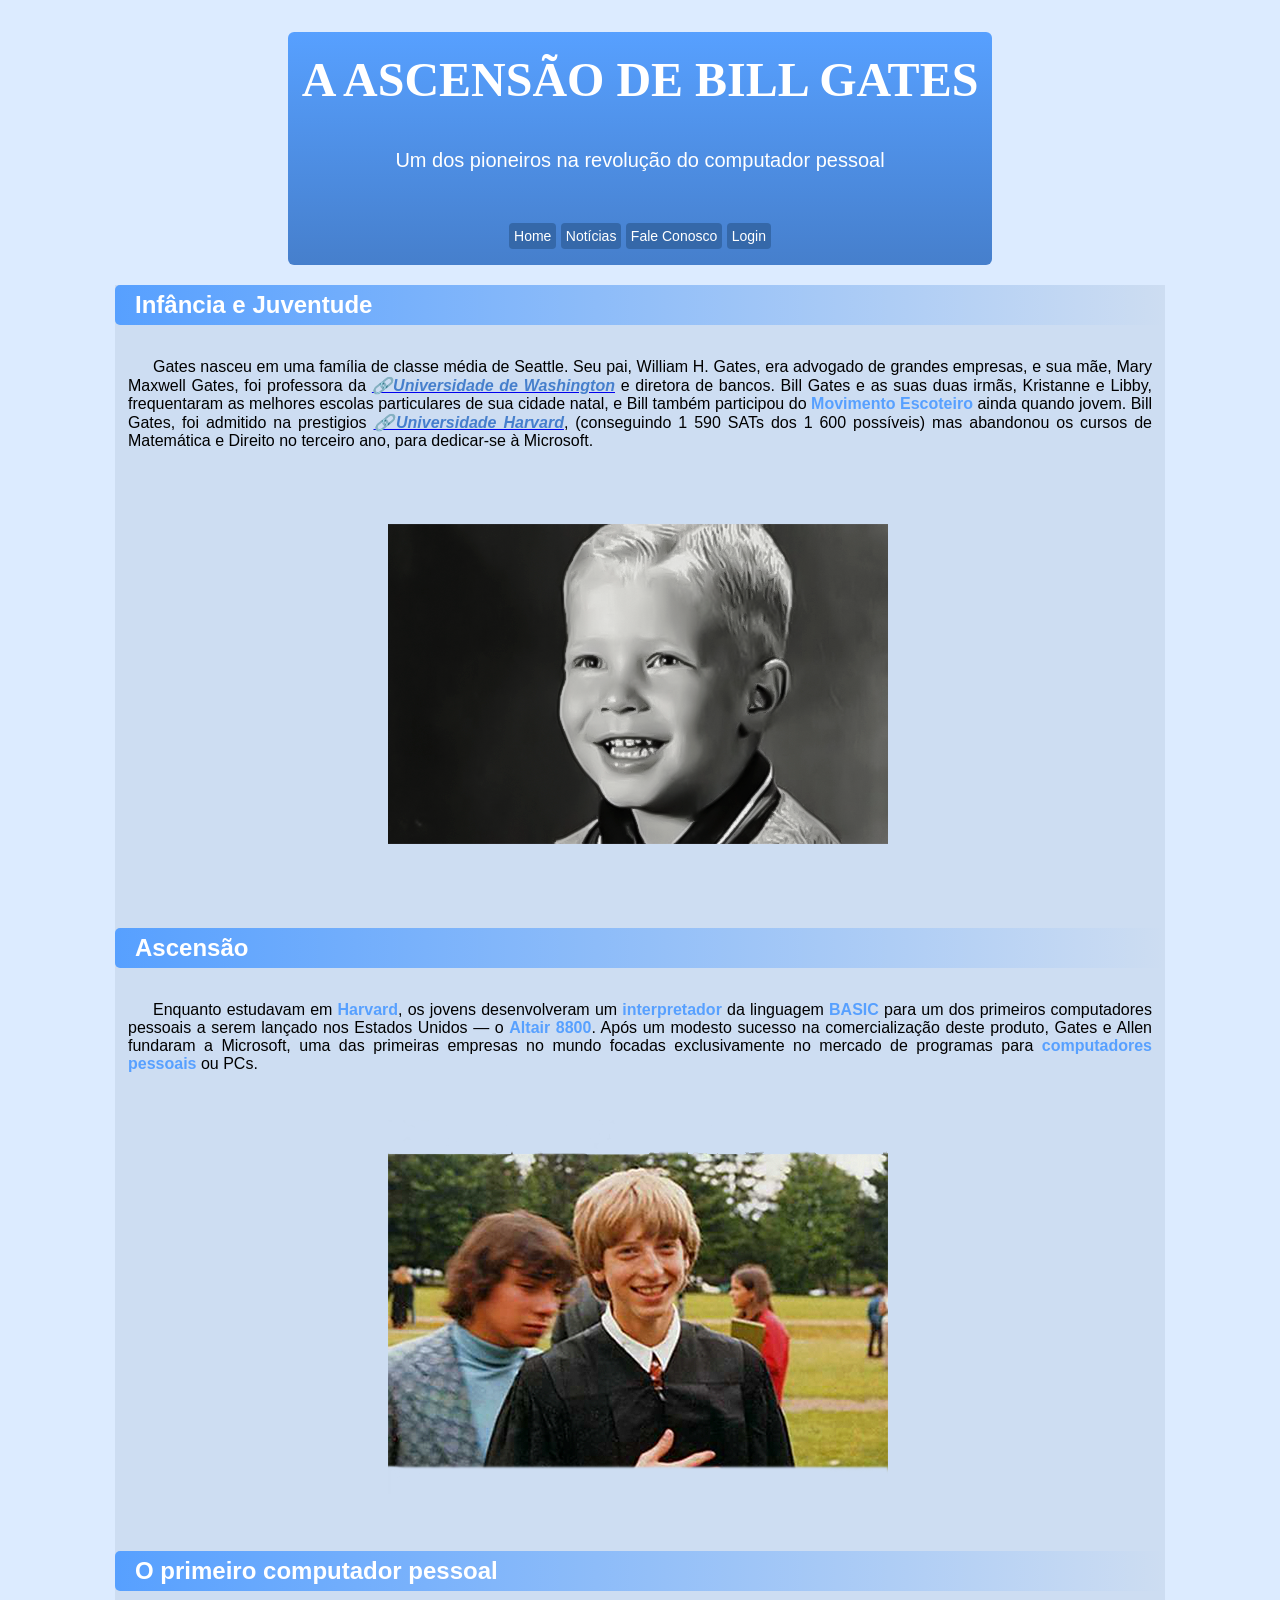
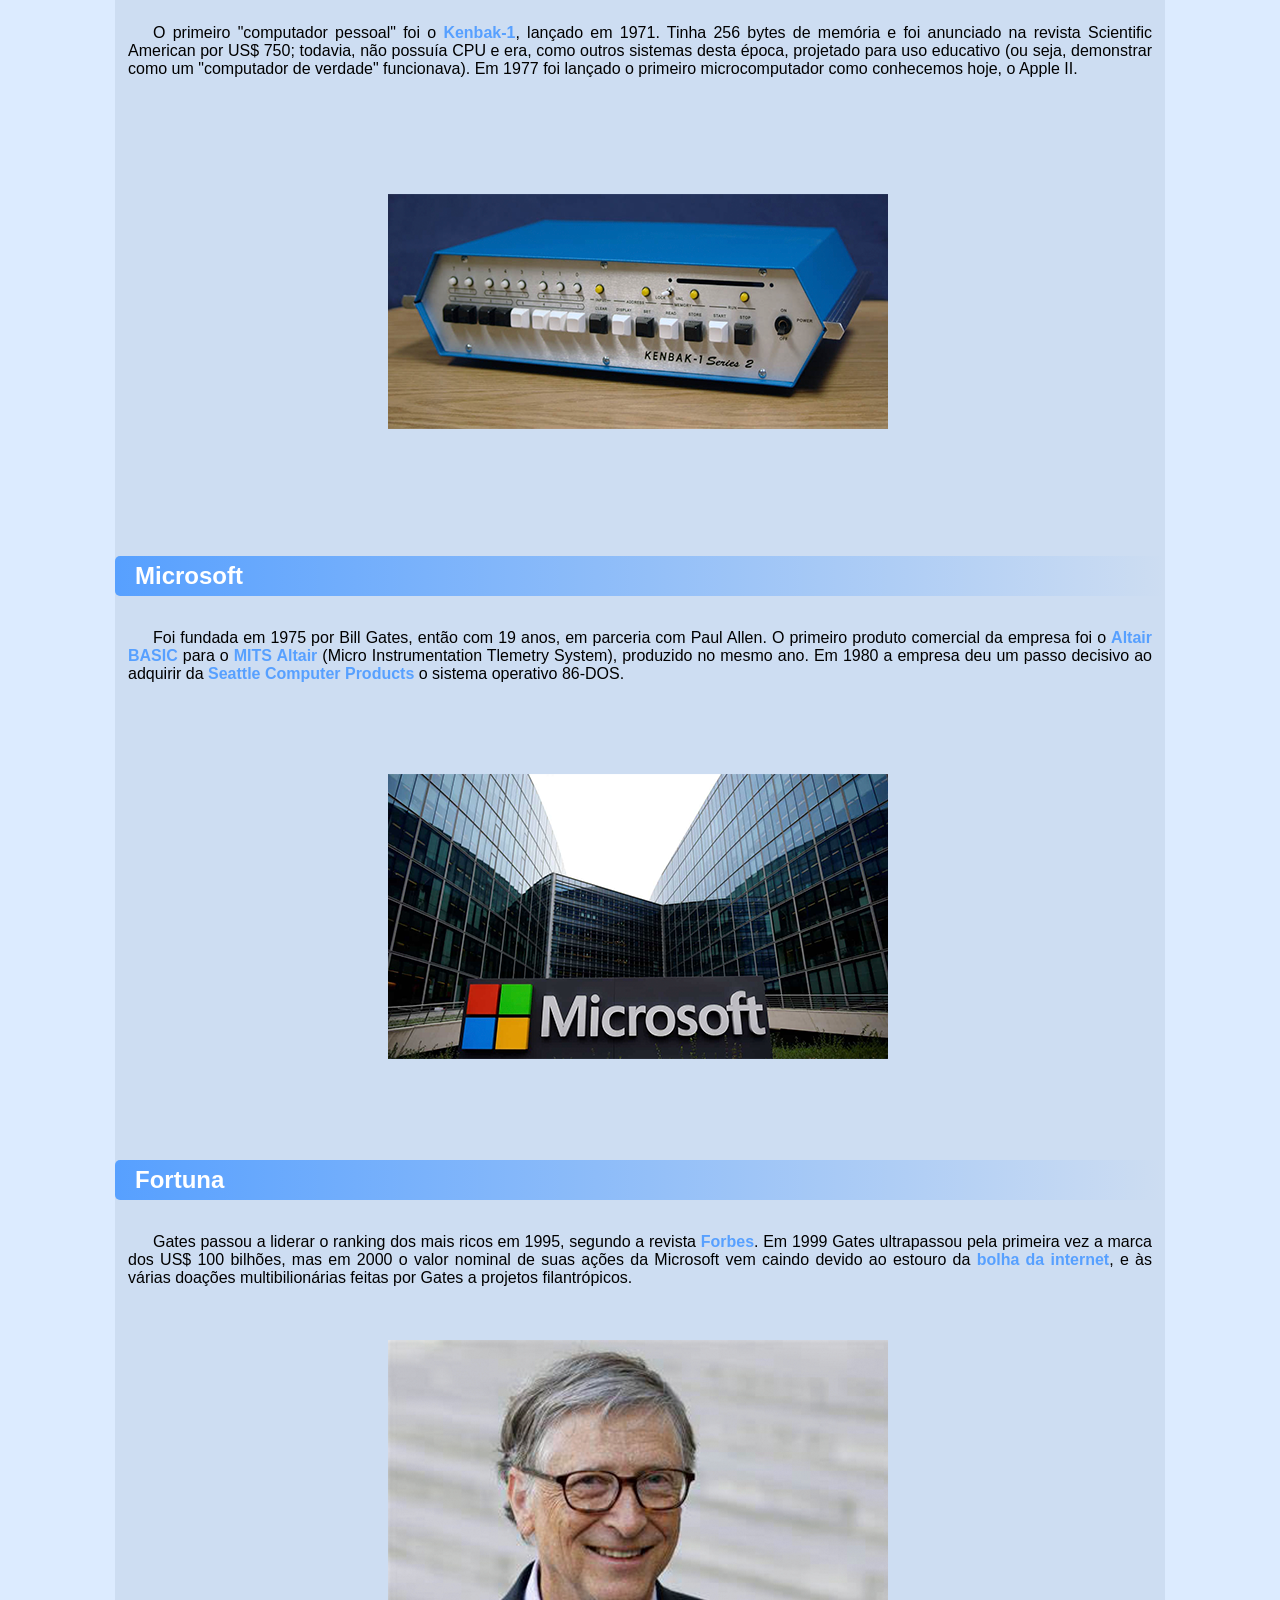
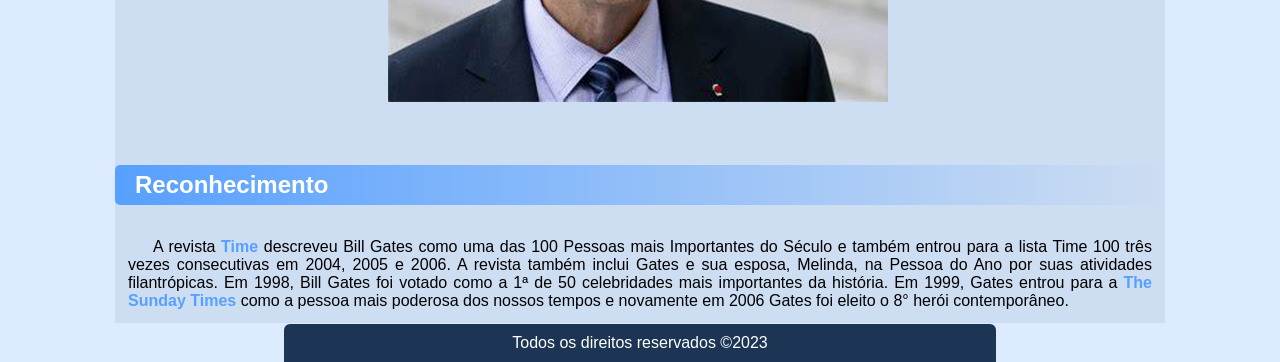
<file: index.html>
<!DOCTYPE html>
<html lang="en, pt-br">
<head>
    <meta charset="UTF-8">
    <meta name="viewport" content="width=device-width, initial-scale=1.0">
    <title>Bill Gates</title>
    <link rel="stylesheet" href="style.css">
    <link rel="shortcut icon" href="imagens/browser_globe_internet_icon-icons.com_67284.ico" type="image/x-icon">
</head>
<body>
    <header>
        <h1>A ASCENSÃO DE BILL GATES</h1>
        <p>Um dos pioneiros na revolução do computador pessoal</p>
        <nav>
            <a href="#">Home</a>
            <a href="#">Notícias</a>
            <a href="#">Fale Conosco</a>
            <a target="_blank" href="paglogin.html">Login</a>
        </nav>
    </header>
    <main>
        <article>
            <h2 class="titulos">Infância e Juventude</h2>

            <p>Gates nasceu em uma família de classe média de Seattle. Seu pai, William H. Gates, era advogado de grandes empresas, e sua mãe, Mary Maxwell Gates, foi professora da <strong><a href="https://www.washington.edu/" target="_blank"><em>&#x1F517Universidade de Washington</em></a></strong> e diretora de bancos. Bill Gates e as suas duas irmãs, Kristanne e Libby, frequentaram as melhores escolas particulares de sua cidade natal, e Bill também participou do <strong><abbr title="Foi um movimento juvenil mundial, educacional, voluntariado, apartidário e sem fins lucrativos, com objetivo de desenvolvimento do jovem, via sistema de valores que prioriza a honra,">Movimento Escoteiro</abbr></strong> ainda quando jovem. Bill Gates, foi admitido na prestigios <a href="https://www.harvard.edu/" target="_blank"><strong><em>&#x1F517Universidade Harvard</em></strong></a>, (conseguindo 1 590 SATs dos 1 600 possíveis) mas abandonou os cursos de Matemática e Direito no terceiro ano, para dedicar-se à Microsoft.</p>

            <div class="img">
                <picture>
                    <source media="(max-width:550px)" srcset="imagens/billgatescriancamenort.png" type="image/png">

                    <img src="imagens/billgatecriancagrandet.png" alt="Bill Gates Criança"></picture>
            </div>

            <h2 class="titulos">Ascensão</h2>

            <p>Enquanto estudavam em <strong>Harvard</strong>, os jovens desenvolveram um <strong><abbr title="São programas de computador que leem um código fonte de uma linguagem de programação interpretada e o converte em código executável.">interpretador</abbr></strong> da linguagem <abbr title="É uma linguagem de programação, criada com fins didáticos, pelos professores John George Kemeny, Thomas Eugene Kurtz e Mary Kenneth Keller em 1964 no Dartmouth College."><strong>BASIC</strong></abbr> para um dos primeiros computadores pessoais a serem lançado nos Estados Unidos — o <abbr title="O MITS Altair 8800 é um computador pessoal projetado em 1975, baseado na CPU Intel 8080."><strong>Altair 8800</strong></abbr>. Após um modesto sucesso na comercialização deste produto, Gates e Allen fundaram a Microsoft, uma das primeiras empresas no mundo focadas exclusivamente no mercado de programas para <strong><abbr title="Na tecnologia, o computador pessoal, mais conhecido pela sigla PC (do inglês Personal Computer) é uma expressão que representa um computador de pequeno porte (computador de mesa, computador portátil, PDA), que se destina ao uso pessoal doméstico ou por um pequeno grupo de indivíduos.">computadores pessoais</abbr></strong> ou PCs.</p>

            <div class="img">
                <picture>
                    <source media="(max-width: 550px)" srcset="imagens/gatesjovemm.png" type="image/png">

                    <img src="imagens/gatesjovemg.png" alt="Bill Gates Jovem"></picture>
            </div>

            <h2 class="titulos">O primeiro computador pessoal</h2>

                    <p id="ptres">O primeiro "computador pessoal" foi o <strong><abbr title="O Kenbak-1 é considerado pelo Computer History Museum como o primeiro computador pessoal do mundo (todavia, o Datapoint 2200 pode ter sido inventado antes, vendido antes, ou ambos; as datas exatas são motivo de controvérsia).">Kenbak-1</abbr></strong>, lançado em 1971. Tinha 256 bytes de memória e foi anunciado na revista Scientific American por US$ 750; todavia, não possuía CPU e era, como outros sistemas desta época, projetado para uso educativo (ou seja, demonstrar como um "computador de verdade" funcionava). Em 1977 foi lançado o primeiro microcomputador como conhecemos hoje, o Apple II.</p>

            <div class="img">
                    <picture>
                        <source media="(max-width:550px)"srcset="imagens/computadorpessoalm.png" type="image/png">

                        <img src="imagens/computadorpessoalg.png" alt="Kenbak-1">
                    </picture>
            </div>

            <h2 class="titulos">Microsoft</h2>

            <p>Foi fundada em 1975 por Bill Gates, então com 19 anos, em parceria com Paul Allen. O primeiro produto comercial da empresa foi o <strong><abbr title="O Altair BASIC foi um interpretador para a linguagem de programação BASIC que executava no MITS Altair 8800 e subseqüentes computadores utilizando o barramento S-100. ">Altair BASIC</abbr></strong> para o <abbr title="O MITS Altair 8800 é um computador pessoal projetado em 1975, baseado na CPU Intel 8080"><strong>MITS Altair</strong></abbr> (Micro Instrumentation Tlemetry System), produzido no mesmo ano. Em 1980 a empresa deu um passo decisivo ao adquirir da <abbr title="Seattle Computer Products (SCP) era uma empresa de hardware baseada em Seattle, Washington."><strong>Seattle Computer Products</strong></abbr> o sistema operativo 86-DOS.</p>

            <div class="img">
                <picture>
                    <source media="(max-width:550px)" srcset="imagens/microsoftmenor.png" type="image/png">

                    <img src="imagens/microsoftg.png" alt="Microsoft">
                </picture>
            </div>    

            <h2 class="titulos">Fortuna</h2>
            
            <p>Gates passou a liderar o ranking dos mais ricos em 1995, segundo a revista <strong><abbr title="Forbes é uma revista estadunidense de negócios e economia. Propriedade de Forbes, Inc. e de publicação quinzenal, a revista apresenta artigos e reportagens originais sobre finanças, indústria, investimento e marketing. ">Forbes</abbr></strong>.
            Em 1999 Gates ultrapassou pela primeira vez a marca dos US$ 100 bilhões, mas em 2000 o valor nominal de suas ações da Microsoft vem caindo devido ao estouro da <strong><abbr title="A bolha da Internet ou bolha das empresas ponto com foi uma bolha especulativa que ocorreu aproximadamente de 1994 até 2000, caracterizada por uma forte alta das ações das novas empresas de tecnologia da informação e comunicação (TIC) baseadas na Internet.">bolha da internet</abbr></strong>, e às várias doações multibilionárias feitas por Gates a projetos filantrópicos.

            <div class="img">
                <picture>
                    <source media="(max-width: 550px)" srcset="imagens/billgatesmenor.png" type="image/png">

                    <img src="imagens/billgates500p.png" alt="Bill Gates" ></picture>
            </div>

            <h2 class="titulos">Reconhecimento</h2>

            <p>A revista <strong><abbr title="Time é uma das mais conhecidas revistas de notícias semanais do mundo, publicada nos Estados Unidos.">Time</abbr></strong> descreveu Bill Gates como uma das 100 Pessoas mais Importantes do Século e também entrou para a lista Time 100 três vezes consecutivas em 2004, 2005 e 2006. A revista também inclui Gates e sua esposa, Melinda, na Pessoa do Ano por suas atividades filantrópicas. Em 1998, Bill Gates foi votado como a 1ª de 50 celebridades mais importantes da história. Em 1999, Gates entrou para a <strong><abbr title="The Sunday Times é o jornal dominical britânico de circulação nacional mais vendido, sendo distribuído no Reino Unido e na Irlanda.">The Sunday Times</abbr></strong> como a pessoa mais poderosa dos nossos tempos e novamente em 2006 Gates foi eleito o 8° herói contemporâneo.</p>
        </article>
    </main>
    <footer>
        <p>Todos os direitos reservados ©2023</p>
    </footer>
</body>
</html>
</file>
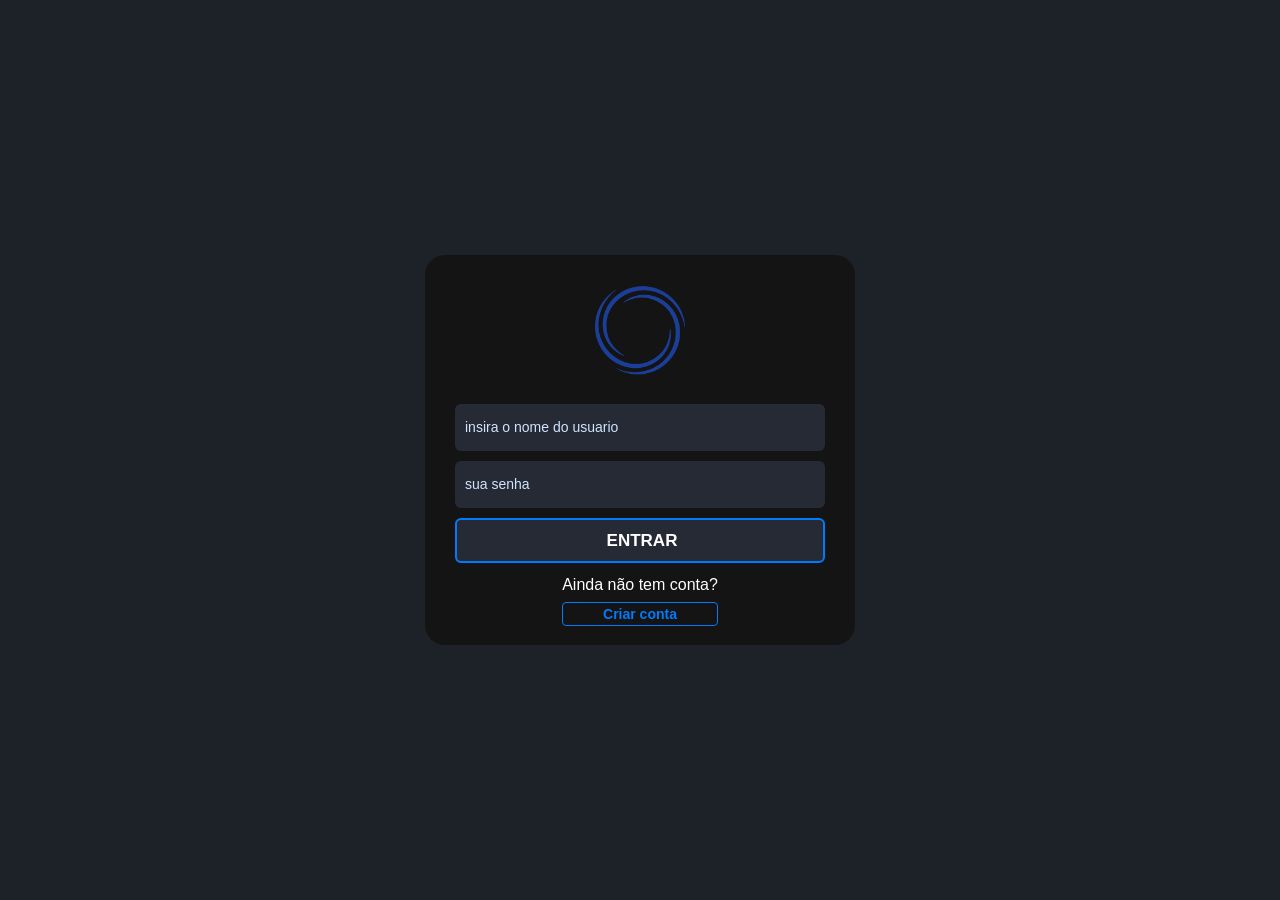
<file: paglogin.html>
<!DOCTYPE html>
<html lang="en, pt-br">
<head>
    <meta charset="UTF-8">
    <meta name="viewport" content="width=device-width, initial-scale=1.0">
    <title>Criar conta</title>
    <link rel="stylesheet" href="style2.css">
    <link rel="shortcut icon" href="imagens/browser_globe_internet_icon-icons.com_67284.ico" type="image/x-icon">
</head>
<body>
    <section class="area-login">
        <div class="login">
            <div> <img src="imagens/logo1.png" alt="Logo"></div>

            <form method="post">

                <input type="text" name="usuario" placeholder="insira o nome do usuario" autofocus>

                <input type="password" name="senha" placeholder="sua senha">

                <input type="submit" value="entrar">

            </form>
            <p>Ainda não tem conta? <a href="#">Criar conta</a></p>
         </div>
    </section>
</body>
</html>
</file>
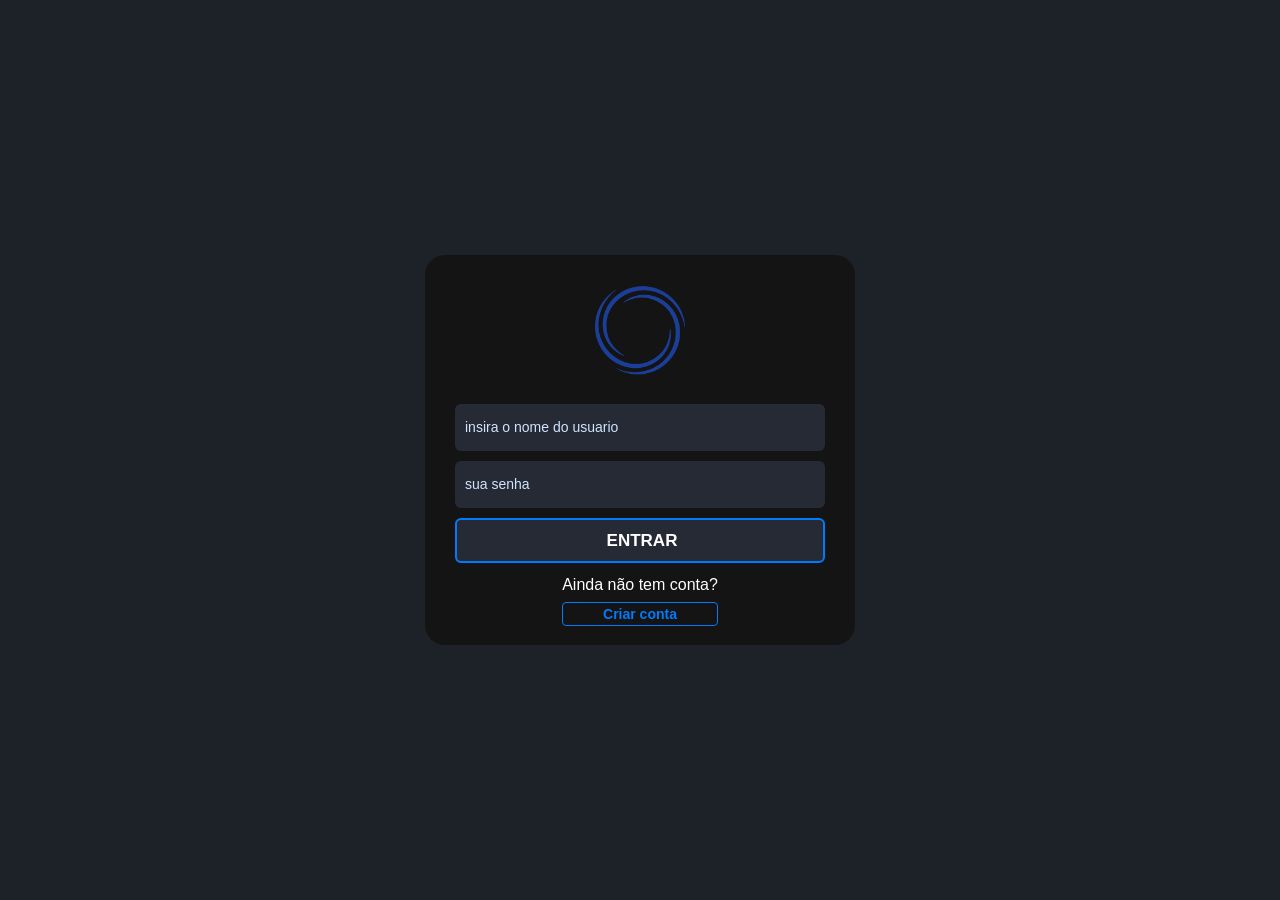
<file: paglogin.html.html>
<!DOCTYPE html>
<html lang="en, pt-br">
<head>
    <meta charset="UTF-8">
    <meta name="viewport" content="width=device-width, initial-scale=1.0">
    <title>Criar conta</title>
    <link rel="stylesheet" href="style2.css">
    <link rel="shortcut icon" href="imagens/browser_globe_internet_icon-icons.com_67284.ico" type="image/x-icon">
</head>
<body>
    <section class="area-login">
        <div class="login">
            <div> <img src="imagens/logo1.png" alt="Logo"></div>

            <form method="post">

                <input type="text" name="usuario" placeholder="insira o nome do usuario">

                <input type="password" name="senha" placeholder="sua senha">

                <input type="submit" value="entrar">

            </form>
            <p>Ainda não tem conta? <a href="#">Criar conta</a></p>
         </div>
    </section>
</body>
</html>
</file>
<file: style.css>
@charset "UTF-8";
:root{
    --cor1--: #2B5080;
    --cor2--: #dcebff;
    --cor3--: #57A0FF;
    --cor4--: #467FCC;

    --font-padrao--: 'Roboto', 'sans-serif'
}

@import url('https://fonts.googleapis.com/css2?family=Kanit:wght@200;300;400&family=Roboto&display=swap');

@import url('https://fonts.googleapis.com/css2?family=Bebas+Neue&display=swap');



body{
    font-family: 'Roboto', sans-serif;
    background-color: var(--cor2--);
    margin: 0px;
    padding: 0px;
}

header {
    background-image: linear-gradient(to bottom, #57A0FF, #467FCC);
    width: 55%;
    margin: auto;
    padding-bottom: 20px;
    border-radius: 6px;
}


header h1{
    text-align: center;
    font-family: var(--font-padrao--);
    font-weight: 900;
    font-size: 3em;
    color: white;
    padding-top: 20px;
}

header p{
    text-align: center;
    font-size: 20px;
    color: white;
    margin-bottom: 45px;
    padding: 10px;
}

header nav{
    text-align: center;
}

nav a{
    text-decoration: none;
    font-size: 14px;
    padding-bottom: 10px;
    padding: 5px;
    background-color: #3568a9;
    color: white;
    border-radius: 4px;
}

nav a:hover{
    color: #57A0FF;
    background-color: #1c3555;
    border-radius: 4px;
    transition-duration: .4s;
}


main{
    max-width: 1050px;
    min-width: 350px;
    margin: auto;
    background-color: #1b355714;
}

main p{
    text-align: justify;
    text-indent: 25px;
    padding: 13px;
    margin-bottom: 1px ;
}

main strong{
    color: #57A0FF;
}

main strong em{
    text-decoration: none;
    color: #467FCC;
    
}

main abbr{
    text-decoration: none;
}
.img{
    display: block;
    max-width: 350px;
    margin-left: 26%;
    align-items: center;
    margin-top: -30px;
    margin-bottom: -30px;
}

.titulos{
    background-image: linear-gradient(to right, #57A0FF , transparent);
    text-indent: 10px;
    color: white;
    font-family: 'Roboto',sans-serif;
    font-weight: 600;
    border-radius: 5px;
    padding: 6px;
    padding-left: 10px;
}

footer p{
    text-align: center;
    margin-top: 40px;
    background-color: #1c3555;
    width: 54%;
    margin: auto;
    padding: 10px;
    color: white;
    border-top-left-radius: 6px;
    border-top-right-radius: 6px;
}
</file>
<file: style2.css>
@charset "UTF-8";

@import url('https://fonts.googleapis.com/css2?family=Kanit:wght@200;300;400&family=Roboto&display=swap');

:root{
    --cor1--: #2B5080;
    --cor2--: #dcebff;
    --cor3--: #57A0FF;
    --cor4--: #467FCC;
}

body{
    font-family: Arial, Helvetica, sans-serif, sans-serif;
    margin: 0px;
    padding: 0px;
    background-color: #1d2228;
}

.area-login{
    display: flex;
    align-items: center;
    justify-content: center;
    height: 100vh;
}

.login{
    display: flex;
    flex-direction: column;
    align-items: center;
    background-color: #141414;
    width: 370px;
    height: 330px;
    border-radius: 20px;
    padding: 30px;
}

.login form{
    display: flex;
    width: 100%;
    flex-direction: column;
}

.login input{
    background-color: #252a34;
    height: 45px;
    padding-left: 10px;
    outline: none;
    color: white;
    margin-top: 10px;
    border-radius: 6px;
    border: none;
} 

.login img{
    width: 90px;
    height: auto;
    margin-bottom: 15px;
}

input::placeholder{
    color: #d0e4ff;
    font-size: 14px;
}

form [type="submit"]{
    display: block;
    text-transform: uppercase;
    font-weight: bold;
    font-size: 17px;
    cursor: pointer;
    transition: all .3s;
    border: 2px solid #007bff;
}

form [type="submit"]:hover{
    background-color: #007bff;
    font-size: 20px;

}


p{
    color: white;
    margin-top: 13px;
}

p a{
    text-decoration: none;
    color: #007bff;
    margin-top: 8px;
    font-weight: bold;
    font-size: 14px;
    display: flex;
    flex-direction: column;
    align-items: center;
    border: 1.5px solid #007bff;
    padding: 3px;
    border-radius: 4px;
    transition: all 0.3s;
}

p a:hover{
    font-size: 14.5px;
}
</file>
